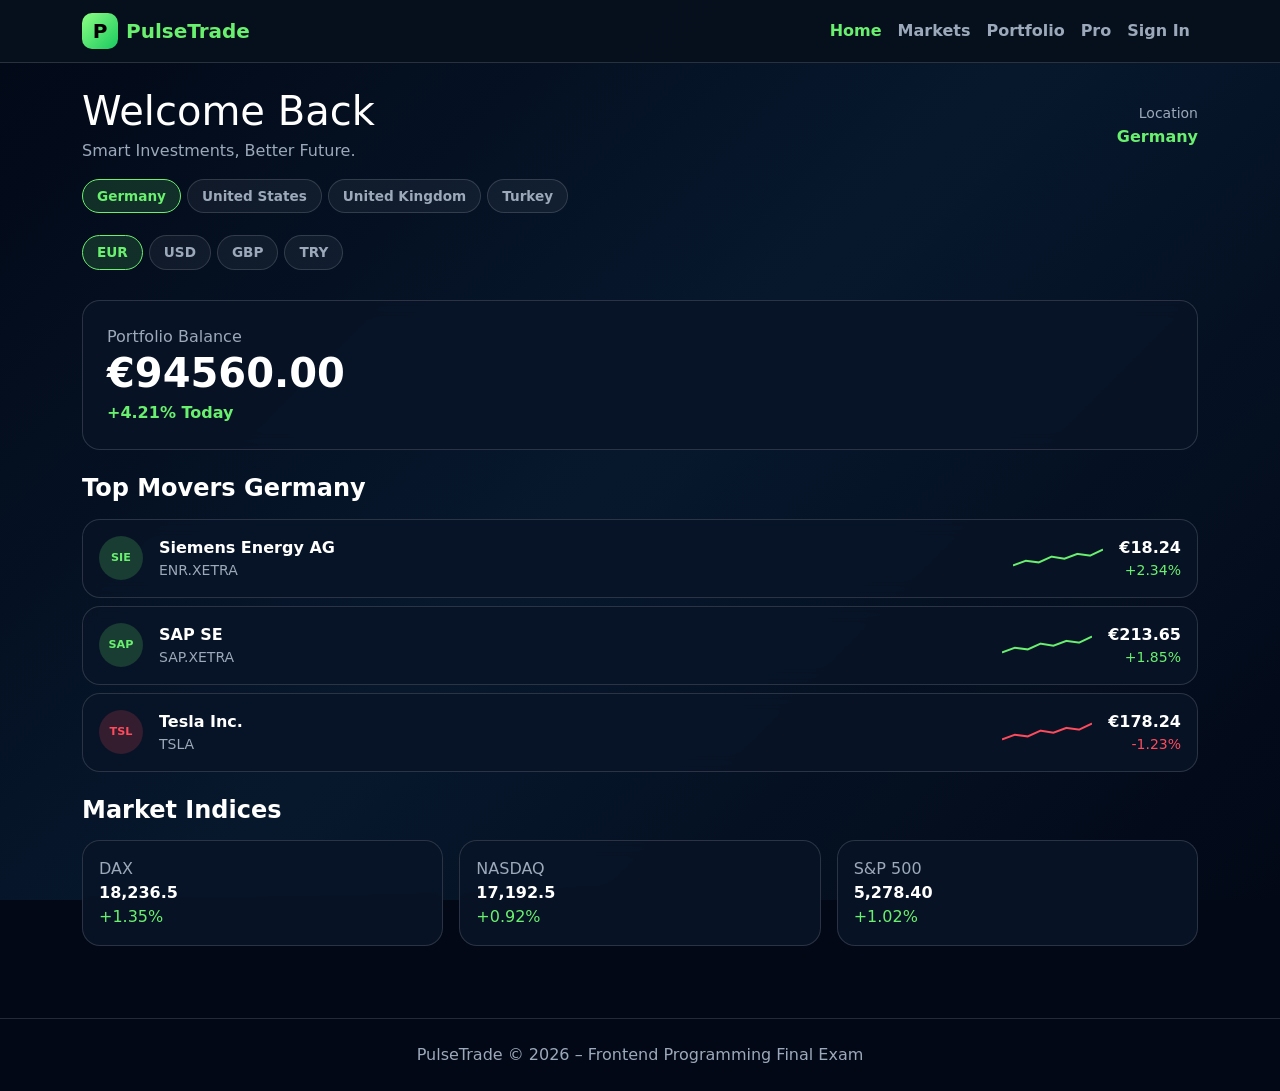
<file: flutter frontend/website/index.html>
<!DOCTYPE html>
<html lang="en">
<head>
  <meta charset="UTF-8">
  <meta name="viewport" content="width=device-width, initial-scale=1.0">
  <title>PulseTrade – Home</title>
  <link href="https://cdn.jsdelivr.net/npm/bootstrap@5.3.3/dist/css/bootstrap.min.css" rel="stylesheet">
  <link rel="stylesheet" href="css/style.css">
</head>
<body>
  <div class="bg-grid"></div>
  <nav class="navbar navbar-expand-lg navbar-dark sticky-top">
    <div class="container">
      <a class="navbar-brand d-flex align-items-center" href="index.html">
        <span class="logo-icon">P</span> PulseTrade
      </a>
      <button class="navbar-toggler" data-bs-toggle="collapse" data-bs-target="#nav"><span class="navbar-toggler-icon"></span></button>
      <div class="collapse navbar-collapse" id="nav">
        <ul class="navbar-nav ms-auto" id="nav-links"></ul>
      </div>
    </div>
  </nav>

  <main class="container py-4">
    <div class="d-flex flex-wrap align-items-center mb-3">
      <div>
        <h1 class="fw-black mb-1">Welcome Back</h1>
        <p class="text-muted-custom mb-0">Smart Investments, Better Future.</p>
      </div>
      <div class="ms-auto text-end">
        <small class="text-muted-custom">Location</small>
        <div id="location-label" class="text-green fw-bold">Detecting...</div>
      </div>
    </div>

    <div id="country-chips" class="mb-3"></div>
    <div id="currency-chips" class="mb-4"></div>

    <div class="card-glass p-4 mb-4">
      <div class="text-muted-custom">Portfolio Balance</div>
      <h2 class="display-6 fw-bold mb-1" id="balance">€94,560.00</h2>
      <span class="text-green fw-bold">+4.21% Today</span>
    </div>

    <h4 class="fw-bold mb-3" id="movers-title">Top Movers</h4>
    <div id="stocks-list"></div>

    <h4 class="fw-bold mt-4 mb-3">Market Indices</h4>
    <div class="row g-3" id="indices"></div>
  </main>

  <footer class="text-center"><div class="container">PulseTrade © 2026 – Frontend Programming Final Exam</div></footer>

  <script src="https://cdn.jsdelivr.net/npm/bootstrap@5.3.3/dist/js/bootstrap.bundle.min.js"></script>
  <script src="js/app.js"></script>
  <script>
    document.getElementById('nav-links').innerHTML = renderNav('index.html');

    async function onDataReady() {
      const region = REGIONS[AppState.countryCode];
      document.getElementById('location-label').textContent = region.country;
      document.getElementById('movers-title').textContent = region.label;
      document.getElementById('balance').textContent = formatPrice(94560, 'EUR');
      document.getElementById('stocks-list').innerHTML = AppState.stocks.map(s => stockRowHtml(s, true)).join('');
      document.getElementById('indices').innerHTML = region.indices.map(i => `
        <div class="col-md-4">
          <div class="card-glass p-3">
            <div class="text-muted-custom">${i.name}</div>
            <div class="fw-bold">${i.value}</div>
            <div class="${i.up ? 'text-green' : 'text-red'}">${i.change}</div>
          </div>
        </div>`).join('');
      countryChipsHtml('country-chips');
      currencyChipsHtml('currency-chips');
      drawSparklines();
    }

    (async () => {
      await initApp();
      await loadStocksAndNews();
      onDataReady();
    })();
  </script>
</body>
</html>
</file>
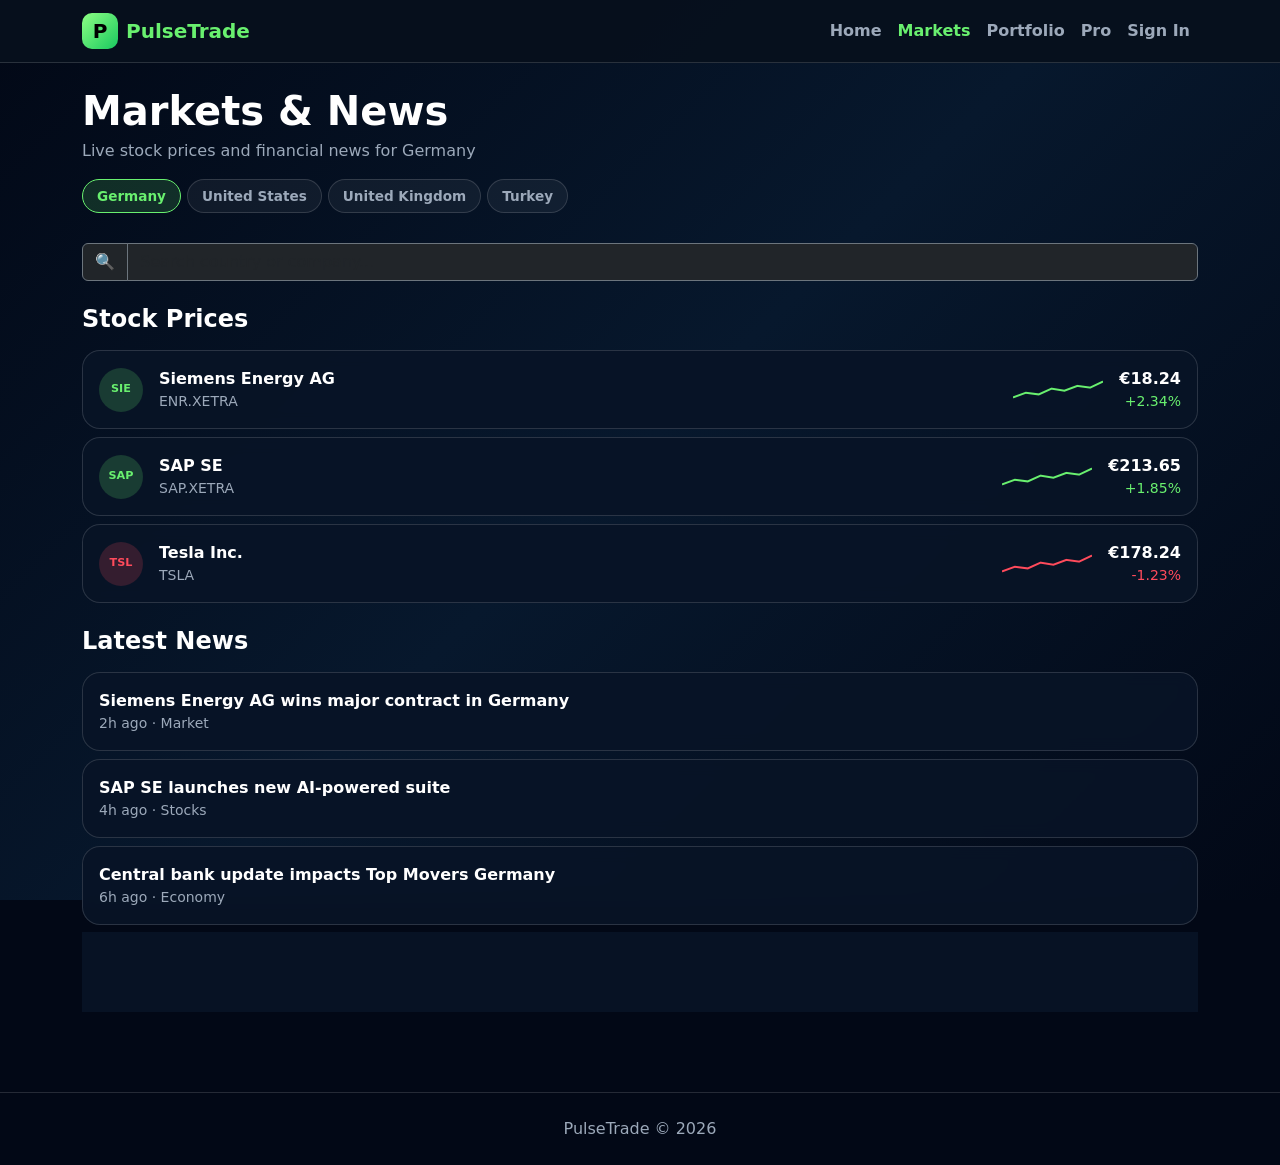
<file: flutter frontend/website/markets.html>
<!DOCTYPE html>
<html lang="en">
<head>
  <meta charset="UTF-8">
  <meta name="viewport" content="width=device-width, initial-scale=1.0">
  <title>PulseTrade – Markets & News</title>
  <link href="https://cdn.jsdelivr.net/npm/bootstrap@5.3.3/dist/css/bootstrap.min.css" rel="stylesheet">
  <link rel="stylesheet" href="css/style.css">
</head>
<body>
  <div class="bg-grid"></div>
  <nav class="navbar navbar-expand-lg navbar-dark sticky-top">
    <div class="container">
      <a class="navbar-brand d-flex align-items-center" href="index.html"><span class="logo-icon">P</span> PulseTrade</a>
      <button class="navbar-toggler" data-bs-toggle="collapse" data-bs-target="#nav"><span class="navbar-toggler-icon"></span></button>
      <div class="collapse navbar-collapse" id="nav"><ul class="navbar-nav ms-auto" id="nav-links"></ul></div>
    </div>
  </nav>

  <main class="container py-4">
    <h1 class="fw-bold mb-1">Markets & News</h1>
    <p class="text-muted-custom">Live stock prices and financial news for <span id="location-label">...</span></p>
    <div id="country-chips" class="mb-4"></div>

    <div class="input-group mb-4">
      <span class="input-group-text bg-dark border-secondary text-muted-custom">🔍</span>
      <input type="text" id="search" class="form-control bg-dark text-white border-secondary" placeholder="Search country or company...">
    </div>

    <h4 class="fw-bold mb-3">Stock Prices</h4>
    <div id="stocks-list"></div>

    <h4 class="fw-bold mt-4 mb-3">Latest News</h4>
    <div id="news-list"></div>
  </main>

  <footer class="text-center"><div class="container">PulseTrade © 2026</div></footer>

  <script src="https://cdn.jsdelivr.net/npm/bootstrap@5.3.3/dist/js/bootstrap.bundle.min.js"></script>
  <script src="js/app.js"></script>
  <script>
    document.getElementById('nav-links').innerHTML = renderNav('markets.html');

    function onDataReady() {
      const region = REGIONS[AppState.countryCode];
      document.getElementById('location-label').textContent = region.country;
      document.getElementById('stocks-list').innerHTML = AppState.stocks.map(s => stockRowHtml(s, true)).join('');
      document.getElementById('news-list').innerHTML = AppState.news.map(n => {
        const stock = AppState.stocks.find(s => s.symbol === n.symbol) || AppState.stocks[0];
        return `<div class="card-glass p-3 mb-2 stock-row" onclick="location.href='stock.html?symbol=${encodeURIComponent(stock.symbol)}&name=${encodeURIComponent(stock.name)}'">
          <div class="fw-bold">${n.title}</div>
          <div class="text-muted-custom small">${n.time} · ${n.category}</div>
        </div>`;
      }).join('');
      countryChipsHtml('country-chips');
      drawSparklines();
    }

    document.getElementById('search').addEventListener('input', (e) => {
      const q = e.target.value.toLowerCase();
      if (!q) { onDataReady(); return; }
      const regionMatch = Object.entries(REGIONS).find(([, r]) => r.country.toLowerCase().includes(q));
      if (regionMatch) { AppState.countryCode = regionMatch[0]; refreshPageData(); return; }
      const filtered = AppState.stocks.filter(s => s.name.toLowerCase().includes(q) || s.symbol.toLowerCase().includes(q));
      document.getElementById('stocks-list').innerHTML = filtered.map(s => stockRowHtml(s, true)).join('') || '<p class="text-muted-custom">No results.</p>';
      drawSparklines();
    });

    (async () => { await initApp(); await loadStocksAndNews(); onDataReady(); })();
  </script>
</body>
</html>
</file>
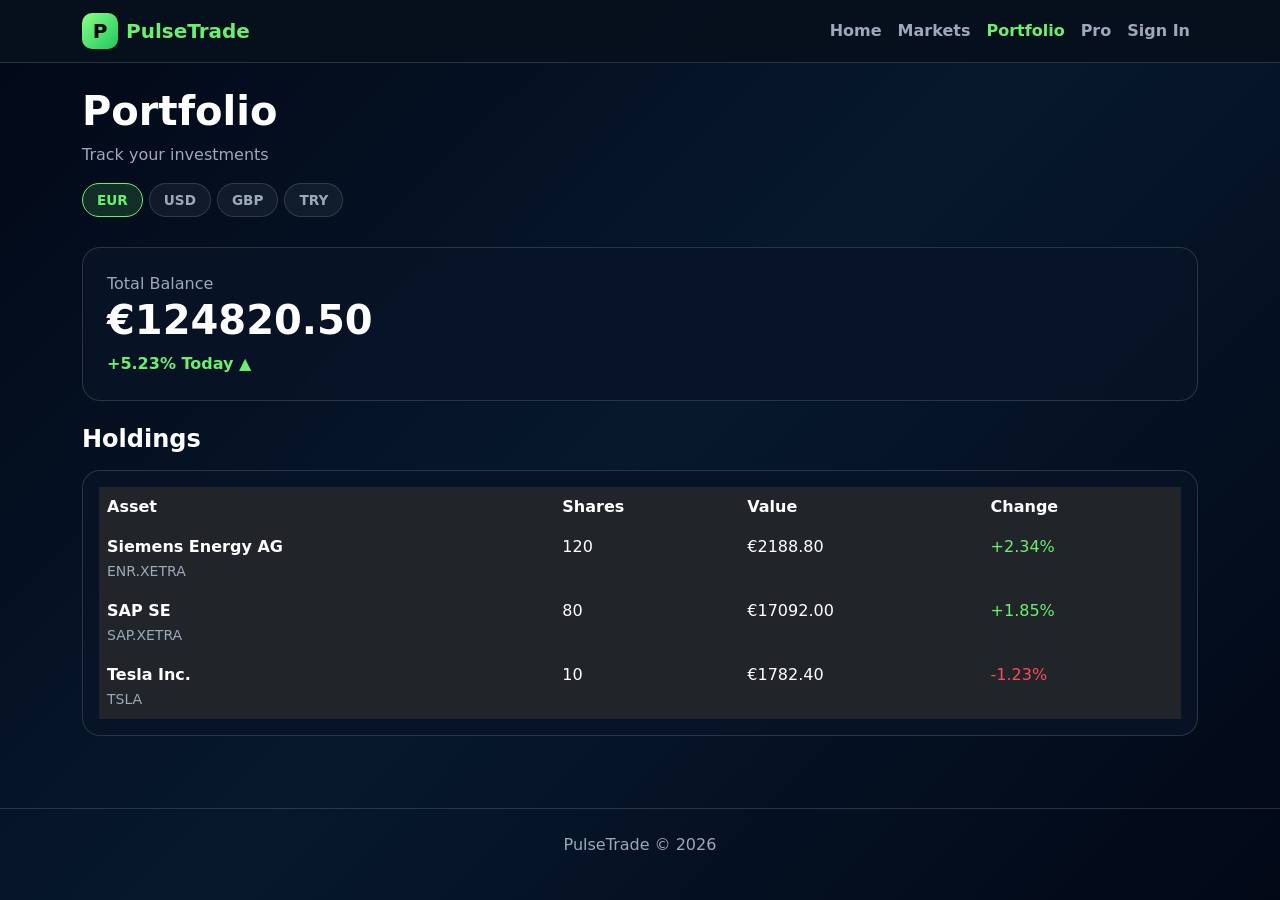
<file: flutter frontend/website/portfolio.html>
<!DOCTYPE html>
<html lang="en">
<head>
  <meta charset="UTF-8">
  <meta name="viewport" content="width=device-width, initial-scale=1.0">
  <title>PulseTrade – Portfolio</title>
  <link href="https://cdn.jsdelivr.net/npm/bootstrap@5.3.3/dist/css/bootstrap.min.css" rel="stylesheet">
  <link rel="stylesheet" href="css/style.css">
</head>
<body>
  <div class="bg-grid"></div>
  <nav class="navbar navbar-expand-lg navbar-dark sticky-top">
    <div class="container">
      <a class="navbar-brand d-flex align-items-center" href="index.html"><span class="logo-icon">P</span> PulseTrade</a>
      <button class="navbar-toggler" data-bs-toggle="collapse" data-bs-target="#nav"><span class="navbar-toggler-icon"></span></button>
      <div class="collapse navbar-collapse" id="nav"><ul class="navbar-nav ms-auto" id="nav-links"></ul></div>
    </div>
  </nav>

  <main class="container py-4">
    <h1 class="fw-bold">Portfolio</h1>
    <p class="text-muted-custom">Track your investments</p>
    <div id="currency-chips" class="mb-4"></div>

    <div class="card-glass p-4 mb-4">
      <div class="text-muted-custom">Total Balance</div>
      <h2 class="display-6 fw-bold" id="total-balance">€124,820.50</h2>
      <span class="text-green fw-bold">+5.23% Today ▲</span>
    </div>

    <h4 class="fw-bold mb-3">Holdings</h4>
    <div class="table-responsive card-glass p-3">
      <table class="table table-dark table-borderless mb-0">
        <thead><tr class="text-muted-custom"><th>Asset</th><th>Shares</th><th>Value</th><th>Change</th></tr></thead>
        <tbody id="holdings"></tbody>
      </table>
    </div>
  </main>

  <footer class="text-center"><div class="container">PulseTrade © 2026</div></footer>

  <script src="https://cdn.jsdelivr.net/npm/bootstrap@5.3.3/dist/js/bootstrap.bundle.min.js"></script>
  <script src="js/app.js"></script>
  <script>
    document.getElementById('nav-links').innerHTML = renderNav('portfolio.html');
    const shares = [120, 80, 10];

    function onDataReady() {
      document.getElementById('total-balance').textContent = formatPrice(124820.5, 'EUR');
      document.getElementById('holdings').innerHTML = AppState.stocks.slice(0, 3).map((s, i) => {
        const val = convertPrice(s.price, s.currency, AppState.currency) * shares[i];
        const cls = s.isUp ? 'text-green' : 'text-red';
        return `<tr>
          <td><strong>${s.name}</strong><br><small class="text-muted-custom">${s.symbol}</small></td>
          <td>${shares[i]}</td>
          <td>${currencySymbol(AppState.currency)}${val.toFixed(2)}</td>
          <td class="${cls}">${s.isUp ? '+' : ''}${s.changePercent.toFixed(2)}%</td>
        </tr>`;
      }).join('');
      currencyChipsHtml('currency-chips');
    }

    (async () => { await initApp(); await loadStocksAndNews(); onDataReady(); })();
  </script>
</body>
</html>
</file>
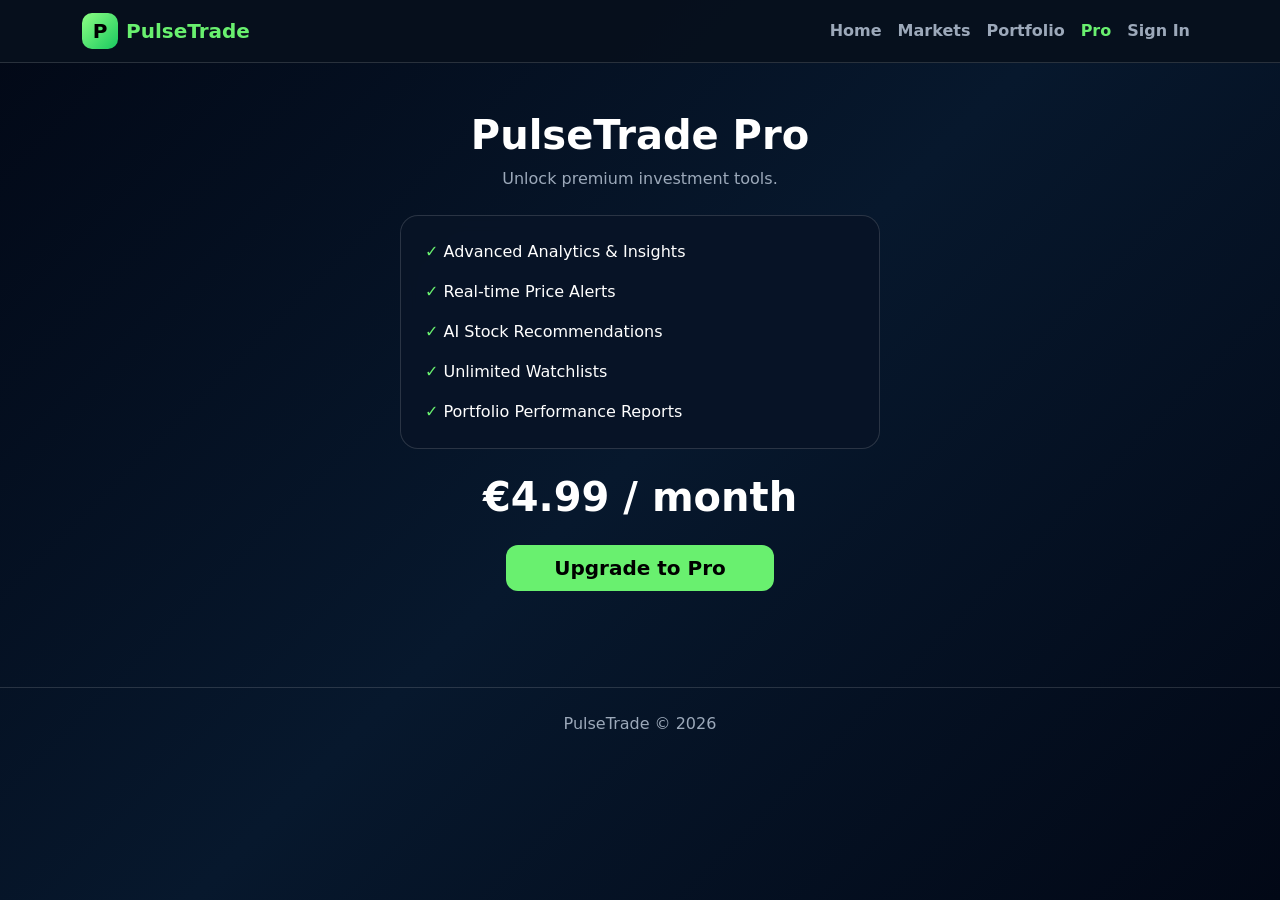
<file: flutter frontend/website/pro.html>
<!DOCTYPE html>
<html lang="en">
<head>
  <meta charset="UTF-8">
  <meta name="viewport" content="width=device-width, initial-scale=1.0">
  <title>PulseTrade Pro</title>
  <link href="https://cdn.jsdelivr.net/npm/bootstrap@5.3.3/dist/css/bootstrap.min.css" rel="stylesheet">
  <link rel="stylesheet" href="css/style.css">
</head>
<body>
  <div class="bg-grid"></div>
  <nav class="navbar navbar-expand-lg navbar-dark sticky-top">
    <div class="container">
      <a class="navbar-brand d-flex align-items-center" href="index.html"><span class="logo-icon">P</span> PulseTrade</a>
      <button class="navbar-toggler" data-bs-toggle="collapse" data-bs-target="#nav"><span class="navbar-toggler-icon"></span></button>
      <div class="collapse navbar-collapse" id="nav"><ul class="navbar-nav ms-auto" id="nav-links"></ul></div>
    </div>
  </nav>

  <main class="container py-5 text-center">
    <h1 class="fw-bold mb-2">PulseTrade Pro</h1>
    <p class="text-muted-custom mb-4">Unlock premium investment tools.</p>

    <div class="card-glass p-4 text-start mx-auto" style="max-width:480px">
      <div class="mb-3"><span class="text-green">✓</span> Advanced Analytics & Insights</div>
      <div class="mb-3"><span class="text-green">✓</span> Real-time Price Alerts</div>
      <div class="mb-3"><span class="text-green">✓</span> AI Stock Recommendations</div>
      <div class="mb-3"><span class="text-green">✓</span> Unlimited Watchlists</div>
      <div><span class="text-green">✓</span> Portfolio Performance Reports</div>
    </div>

    <h2 class="display-6 fw-bold mt-4" id="price-label">€4.99 / month</h2>
    <button class="btn btn-pulse btn-lg px-5 mt-3" id="upgrade-btn">Upgrade to Pro</button>
  </main>

  <footer class="text-center"><div class="container">PulseTrade © 2026</div></footer>

  <script src="https://cdn.jsdelivr.net/npm/bootstrap@5.3.3/dist/js/bootstrap.bundle.min.js"></script>
  <script src="js/app.js"></script>
  <script>
    document.getElementById('nav-links').innerHTML = renderNav('pro.html');
    const btn = document.getElementById('upgrade-btn');
    const label = document.getElementById('price-label');
    if (localStorage.getItem('pt_pro') === '1') {
      btn.textContent = 'Pro Active ✓';
      btn.disabled = true;
      label.textContent = 'You are a Pro member';
      label.classList.add('text-green');
    }
    btn.addEventListener('click', () => {
      localStorage.setItem('pt_pro', '1');
      btn.textContent = 'Pro Active ✓';
      btn.disabled = true;
      label.textContent = 'You are a Pro member';
      label.classList.add('text-green');
    });
  </script>
</body>
</html>
</file>
<file: flutter frontend/website/css/style.css>
/* PulseTrade Web App – Frontend Programming Final Exam 2026 */

:root {
  --bg: #020816;
  --card: rgba(8, 20, 38, 0.92);
  --green: #69f06f;
  --red: #ff4b5c;
  --muted: #9ca9ba;
  --border: rgba(255, 255, 255, 0.14);
}

* { box-sizing: border-box; }

body {
  font-family: 'Inter', 'Segoe UI', system-ui, sans-serif;
  background: var(--bg);
  color: #fff;
  min-height: 100vh;
}

.bg-grid {
  position: fixed;
  inset: 0;
  background:
    linear-gradient(135deg, #020816 0%, #07182d 50%, #020816 100%);
  z-index: -1;
}

.navbar {
  background: rgba(7, 16, 29, 0.95) !important;
  border-bottom: 1px solid var(--border);
}

.navbar-brand {
  font-weight: 900;
  color: var(--green) !important;
}

.nav-link {
  color: var(--muted) !important;
  font-weight: 600;
}

.nav-link.active, .nav-link:hover {
  color: var(--green) !important;
}

.logo-icon {
  width: 36px;
  height: 36px;
  background: linear-gradient(135deg, #8dff83, #19c95f);
  border-radius: 10px;
  display: inline-flex;
  align-items: center;
  justify-content: center;
  color: #000;
  font-weight: 900;
  margin-right: 8px;
}

.card-glass {
  background: var(--card);
  border: 1px solid var(--border);
  border-radius: 18px;
  backdrop-filter: blur(8px);
}

.text-green { color: var(--green) !important; }
.text-red { color: var(--red) !important; }
.text-muted-custom { color: var(--muted) !important; }

.btn-pulse {
  background: var(--green);
  color: #000;
  font-weight: 800;
  border: none;
  border-radius: 12px;
}

.btn-pulse:hover {
  background: #8dff83;
  color: #000;
}

.btn-outline-pulse {
  border: 1px solid var(--green);
  color: var(--green);
  border-radius: 12px;
  font-weight: 700;
}

.stock-row {
  cursor: pointer;
  transition: transform .15s, border-color .15s;
}

.stock-row:hover {
  transform: translateY(-2px);
  border-color: var(--green);
}

.sparkline {
  width: 90px;
  height: 34px;
}

.chart-container {
  position: relative;
  height: 320px;
}

.country-chip, .range-chip, .currency-chip {
  display: inline-block;
  padding: 6px 14px;
  margin: 0 6px 6px 0;
  border-radius: 20px;
  border: 1px solid var(--border);
  background: rgba(255,255,255,.05);
  color: var(--muted);
  cursor: pointer;
  font-size: .85rem;
  font-weight: 700;
}

.country-chip.active, .range-chip.active, .currency-chip.active {
  border-color: var(--green);
  color: var(--green);
  background: rgba(105, 240, 111, .15);
}

.login-hero {
  min-height: calc(100vh - 72px);
  display: flex;
  align-items: center;
}

.login-image {
  border-radius: 18px;
  width: 100%;
  max-height: 520px;
  object-fit: cover;
}

footer {
  border-top: 1px solid var(--border);
  color: var(--muted);
  padding: 24px 0;
  margin-top: 48px;
}

@media (max-width: 768px) {
  .chart-container { height: 240px; }
}
</file>
